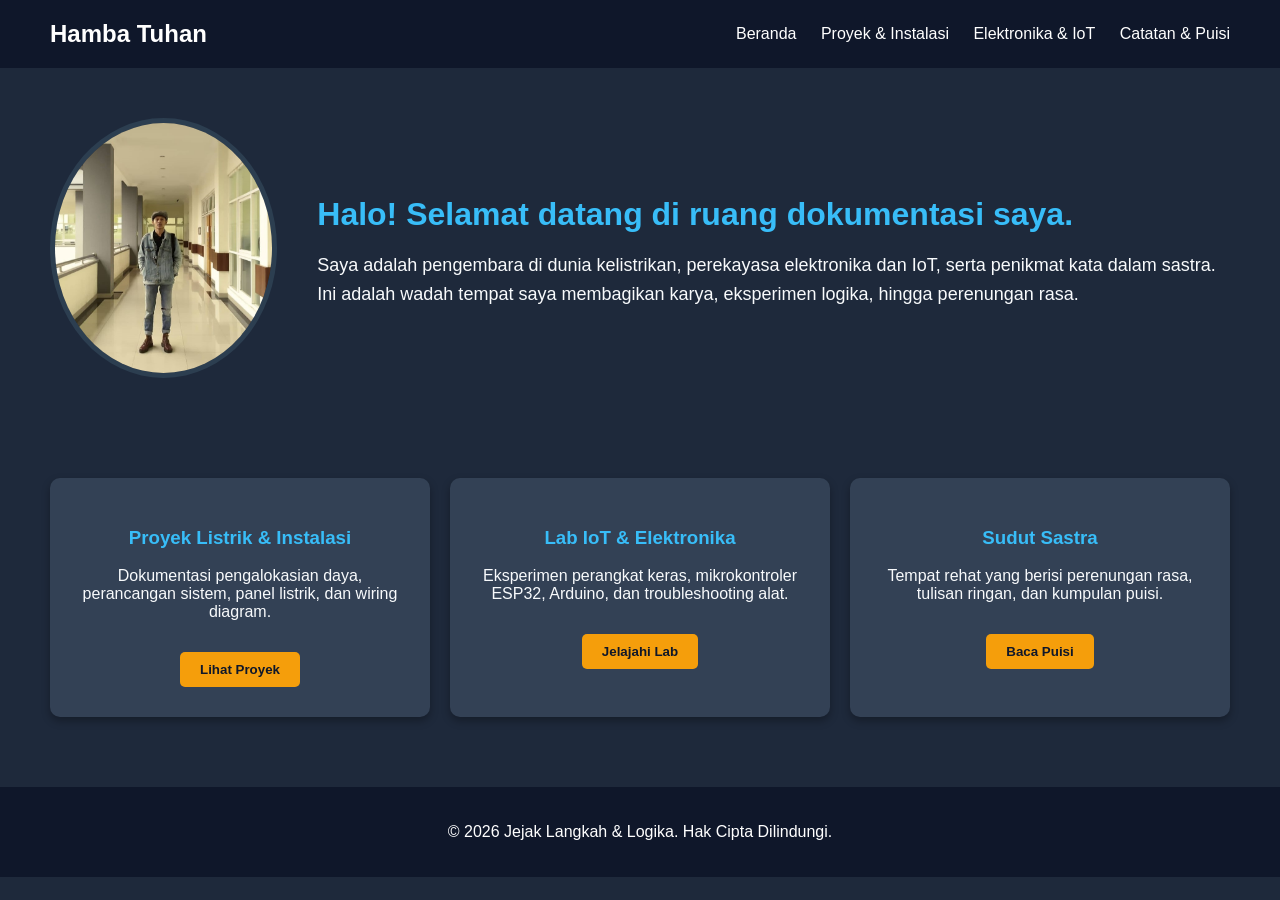
<file: index.html>
<!DOCTYPE html>
<html>
  <head>
    <title>Hamba Tuhan</title>
    <!-- Menyambungkan ke file CSS -->
    <link rel="stylesheet" href="style.css">
  </head>
  <body>
    
    <!-- BAGIAN 1: HEADER (Navigasi Atas) -->
    <header class="bagian-header">
      <div class="logo">Hamba Tuhan</div>
      <nav class="navigasi">
        <a href="#">Beranda</a>
        <a href="#">Proyek & Instalasi</a>
        <a href="#">Elektronika & IoT</a>
        <a href="#">Catatan & Puisi</a>
      </nav>
    </header>

    <!-- BAGIAN 2: HERO SECTION (Sambutan & Profil) -->
    <section class="bagian-hero">
      <img src="punk.jpg.jpeg" alt="Foto Profil" class="foto-profil">
      <div class="teks-sambutan">
        <h2>Halo! Selamat datang di ruang dokumentasi saya.</h2>
        <p>Saya adalah pengembara di dunia kelistrikan, perekayasa elektronika dan IoT, serta penikmat kata dalam sastra. Ini adalah wadah tempat saya membagikan karya, eksperimen logika, hingga perenungan rasa.</p>
      </div>
    </section>

    <!-- BAGIAN 3: KONTEN UTAMA (3 Kotak Hobi) -->
    <section class="bagian-konten">
      
      <!-- Kotak 1: Listrik -->
      <div class="kotak-hobi">
        <h3>Proyek Listrik & Instalasi</h3>
        <p>Dokumentasi pengalokasian daya, perancangan sistem, panel listrik, dan wiring diagram.</p>
        <button class="tombol-aksi" onclick="window.location.href='proyek.html'">Lihat Proyek</button>
      </div>

      <!-- Kotak 2: Elektronika/IoT -->
      <div class="kotak-hobi">
        <h3>Lab IoT & Elektronika</h3>
        <p>Eksperimen perangkat keras, mikrokontroler ESP32, Arduino, dan troubleshooting alat.</p>
        <button class="tombol-aksi" onclick="window.location.href='lab-iot.html'">Jelajahi Lab</button>
      </div>

      <!-- Kotak 3: Puisi -->
      <div class="kotak-hobi">
        <h3>Sudut Sastra</h3>
        <p>Tempat rehat yang berisi perenungan rasa, tulisan ringan, dan kumpulan puisi.</p>
        <button class="tombol-aksi" onclick="window.location.href='puisi.html'">Baca Puisi</button>
      </div>

    </section>

    <!-- BAGIAN 4: FOOTER (Penutup Bawah) -->
    <footer class="bagian-footer">
      <p>&copy; 2026 Jejak Langkah & Logika. Hak Cipta Dilindungi.</p>
    </footer>

  </body>
</html>
</file>
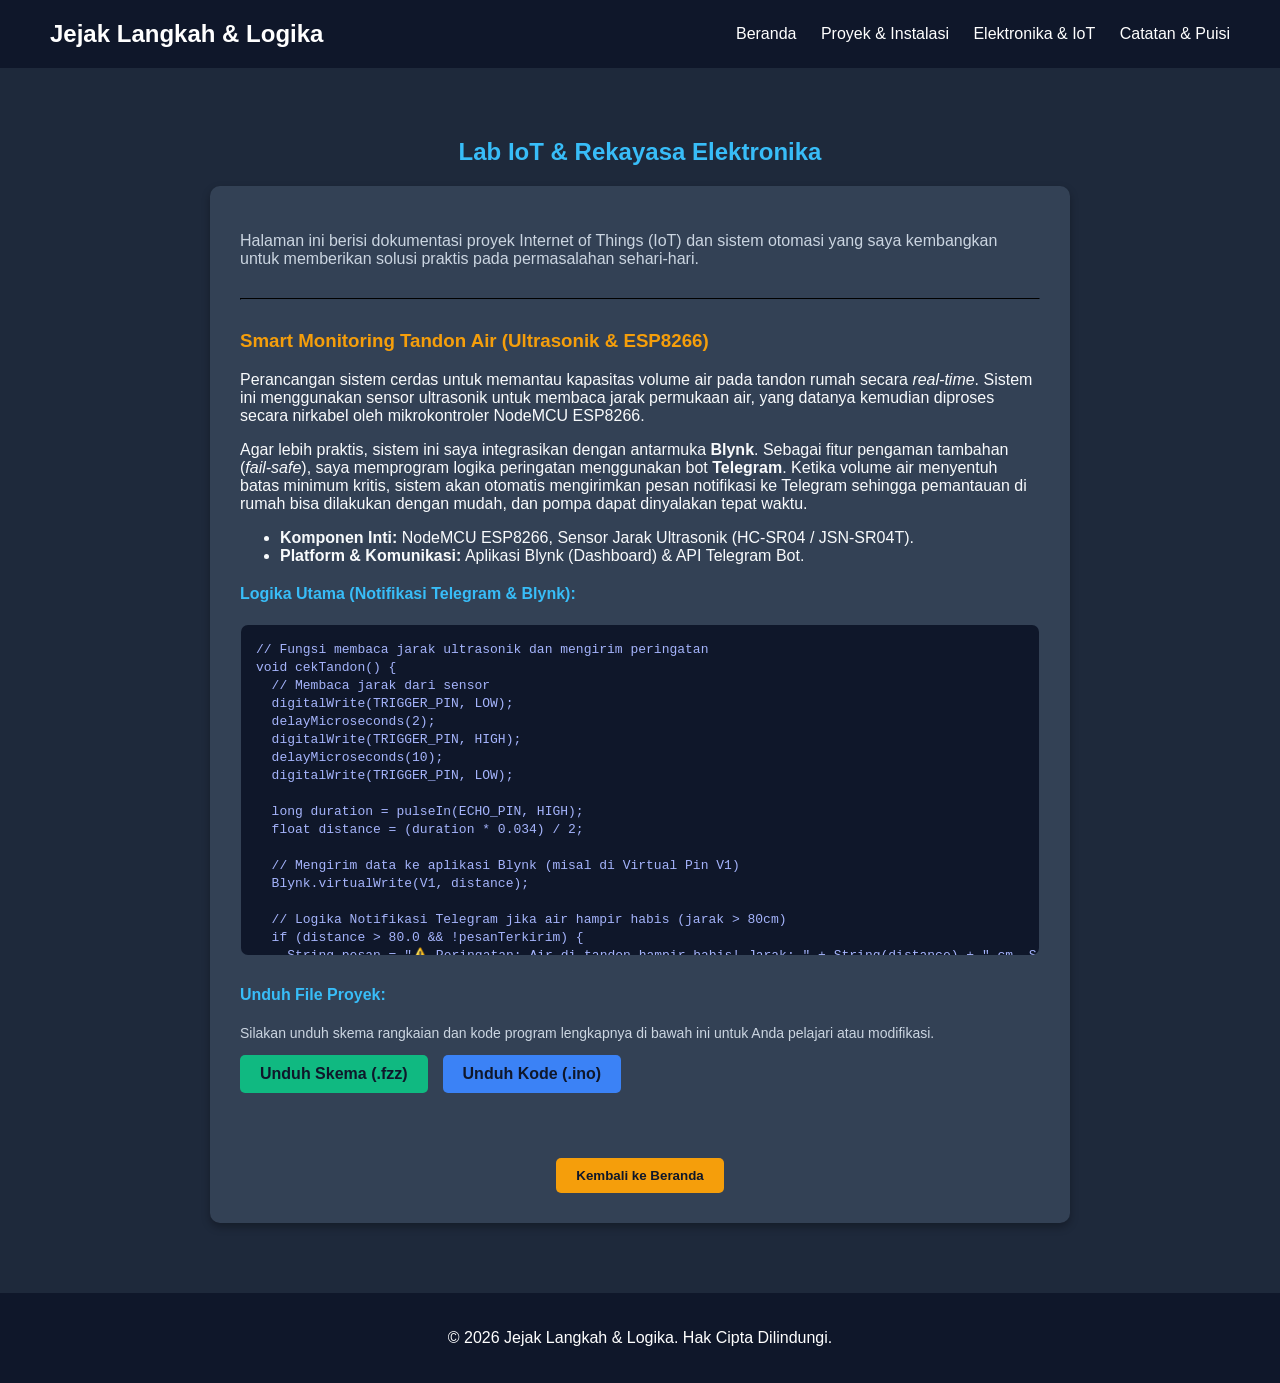
<file: lab-iot.html>
<!DOCTYPE html>
<html>
  <head>
    <title>Lab IoT & Elektronika</title>
    <!-- Kabel penghubung ke desain tema gelap elegan -->
    <link rel="stylesheet" href="style.css"> 
  </head>
  <body>
    
    <!-- BAGIAN HEADER (Menu Navigasi) -->
    <header class="bagian-header">
      <div class="logo">Jejak Langkah & Logika</div>
      <nav class="navigasi">
        <a href="index.html">Beranda</a>
        <a href="proyek.html">Proyek & Instalasi</a>
        <a href="lab-iot.html">Elektronika & IoT</a>
        <a href="puisi.html">Catatan & Puisi</a>
      </nav>
    </header>

    <!-- BAGIAN KONTEN UTAMA LAB IOT -->
    <div style="padding: 50px 20px; color: #f8fafc; text-align: center;">
      <h2 style="color: #38bdf8;">Lab IoT & Rekayasa Elektronika</h2>
      
      <!-- Kotak Utama Pembungkus Proyek -->
      <div class="kotak-hobi" style="width: 100%; max-width: 800px; margin: 0 auto; text-align: left;">
        <p style="color: #cbd5e1;">Halaman ini berisi dokumentasi proyek Internet of Things (IoT) dan sistem otomasi yang saya kembangkan untuk memberikan solusi praktis pada permasalahan sehari-hari.</p>
        
        <hr style="border-color: #334155; margin: 30px 0;">

        <!-- PROYEK 1: TANDON AIR -->
        <h3 style="color: #f59e0b;">Smart Monitoring Tandon Air (Ultrasonik & ESP8266)</h3>
        <p>Perancangan sistem cerdas untuk memantau kapasitas volume air pada tandon rumah secara <i>real-time</i>. Sistem ini menggunakan sensor ultrasonik untuk membaca jarak permukaan air, yang datanya kemudian diproses secara nirkabel oleh mikrokontroler NodeMCU ESP8266.</p>
        
        <p>Agar lebih praktis, sistem ini saya integrasikan dengan antarmuka <b>Blynk</b>. Sebagai fitur pengaman tambahan (<i>fail-safe</i>), saya memprogram logika peringatan menggunakan bot <b>Telegram</b>. Ketika volume air menyentuh batas minimum kritis, sistem akan otomatis mengirimkan pesan notifikasi ke Telegram sehingga pemantauan di rumah bisa dilakukan dengan mudah, dan pompa dapat dinyalakan tepat waktu.</p>
        
        <ul>
          <li><strong>Komponen Inti:</strong> NodeMCU ESP8266, Sensor Jarak Ultrasonik (HC-SR04 / JSN-SR04T).</li>
          <li><strong>Platform & Komunikasi:</strong> Aplikasi Blynk (Dashboard) & API Telegram Bot.</li>
        </ul>

        <!-- Tampilan Potongan Kode Logika Utama -->
        <h4 style="color: #38bdf8; margin-top: 20px;">Logika Utama (Notifikasi Telegram & Blynk):</h4>
        <div style="background-color: #0f172a; padding: 15px; border-radius: 8px; max-height: 300px; overflow-y: auto; overflow-x: auto; border: 1px solid #334155;">
<pre style="margin: 0; color: #a5b4fc; font-family: 'Courier New', Courier, monospace;"><code>// Fungsi membaca jarak ultrasonik dan mengirim peringatan
void cekTandon() {
  // Membaca jarak dari sensor
  digitalWrite(TRIGGER_PIN, LOW);
  delayMicroseconds(2);
  digitalWrite(TRIGGER_PIN, HIGH);
  delayMicroseconds(10);
  digitalWrite(TRIGGER_PIN, LOW);
  
  long duration = pulseIn(ECHO_PIN, HIGH);
  float distance = (duration * 0.034) / 2;
  
  // Mengirim data ke aplikasi Blynk (misal di Virtual Pin V1)
  Blynk.virtualWrite(V1, distance);
  
  // Logika Notifikasi Telegram jika air hampir habis (jarak > 80cm)
  if (distance > 80.0 && !pesanTerkirim) {
    String pesan = "⚠️ Peringatan: Air di tandon hampir habis! Jarak: " + String(distance) + " cm. Segera nyalakan pompa.";
    bot.sendMessage(CHAT_ID, pesan, "");
    pesanTerkirim = true; // Flag agar tidak spam pesan berulang
  } else if (distance < 50.0) {
    pesanTerkirim = false; // Reset status saat air sudah kembali terisi
  }
}</code></pre>
        </div>

        <!-- Area Tombol Download (Fritzing & Source Code) -->
        <h4 style="color: #38bdf8; margin-top: 30px;">Unduh File Proyek:</h4>
        <p style="font-size: 14px; color: #cbd5e1;">Silakan unduh skema rangkaian dan kode program lengkapnya di bawah ini untuk Anda pelajari atau modifikasi.</p>
        
        <!-- Tombol Berjajar ke Samping -->
        <div style="display: flex; gap: 15px; flex-wrap: wrap; margin-top: 10px;">
          <!-- Pastikan nama 'skema-tandon.fzz' sama dengan file Anda -->
          <a href="skema.fzz" download class="tombol-aksi" style="background-color: #10b981; text-decoration: none; display: inline-block; margin-top: 0;">
            Unduh Skema (.fzz)
          </a>
          
          <!-- Pastikan nama 'Tandon_Blynk_Tele.ino' sama dengan file Anda -->
          <a href="Monitoring_tandon_telegram.ino" download class="tombol-aksi" style="background-color: #3b82f6; text-decoration: none; display: inline-block; margin-top: 0;">
            Unduh Kode (.ino)
          </a>
        </div>

        <!-- Tombol Kembali ke Beranda -->
        <div style="text-align: center; margin-top: 50px;">
          <button class="tombol-aksi" onclick="window.location.href='index.html'">Kembali ke Beranda</button>
        </div>

      </div>
    </div>

    <!-- BAGIAN FOOTER -->
    <footer class="bagian-footer">
      <p>&copy; 2026 Jejak Langkah & Logika. Hak Cipta Dilindungi.</p>
    </footer>

  </body>
</html>
</file>
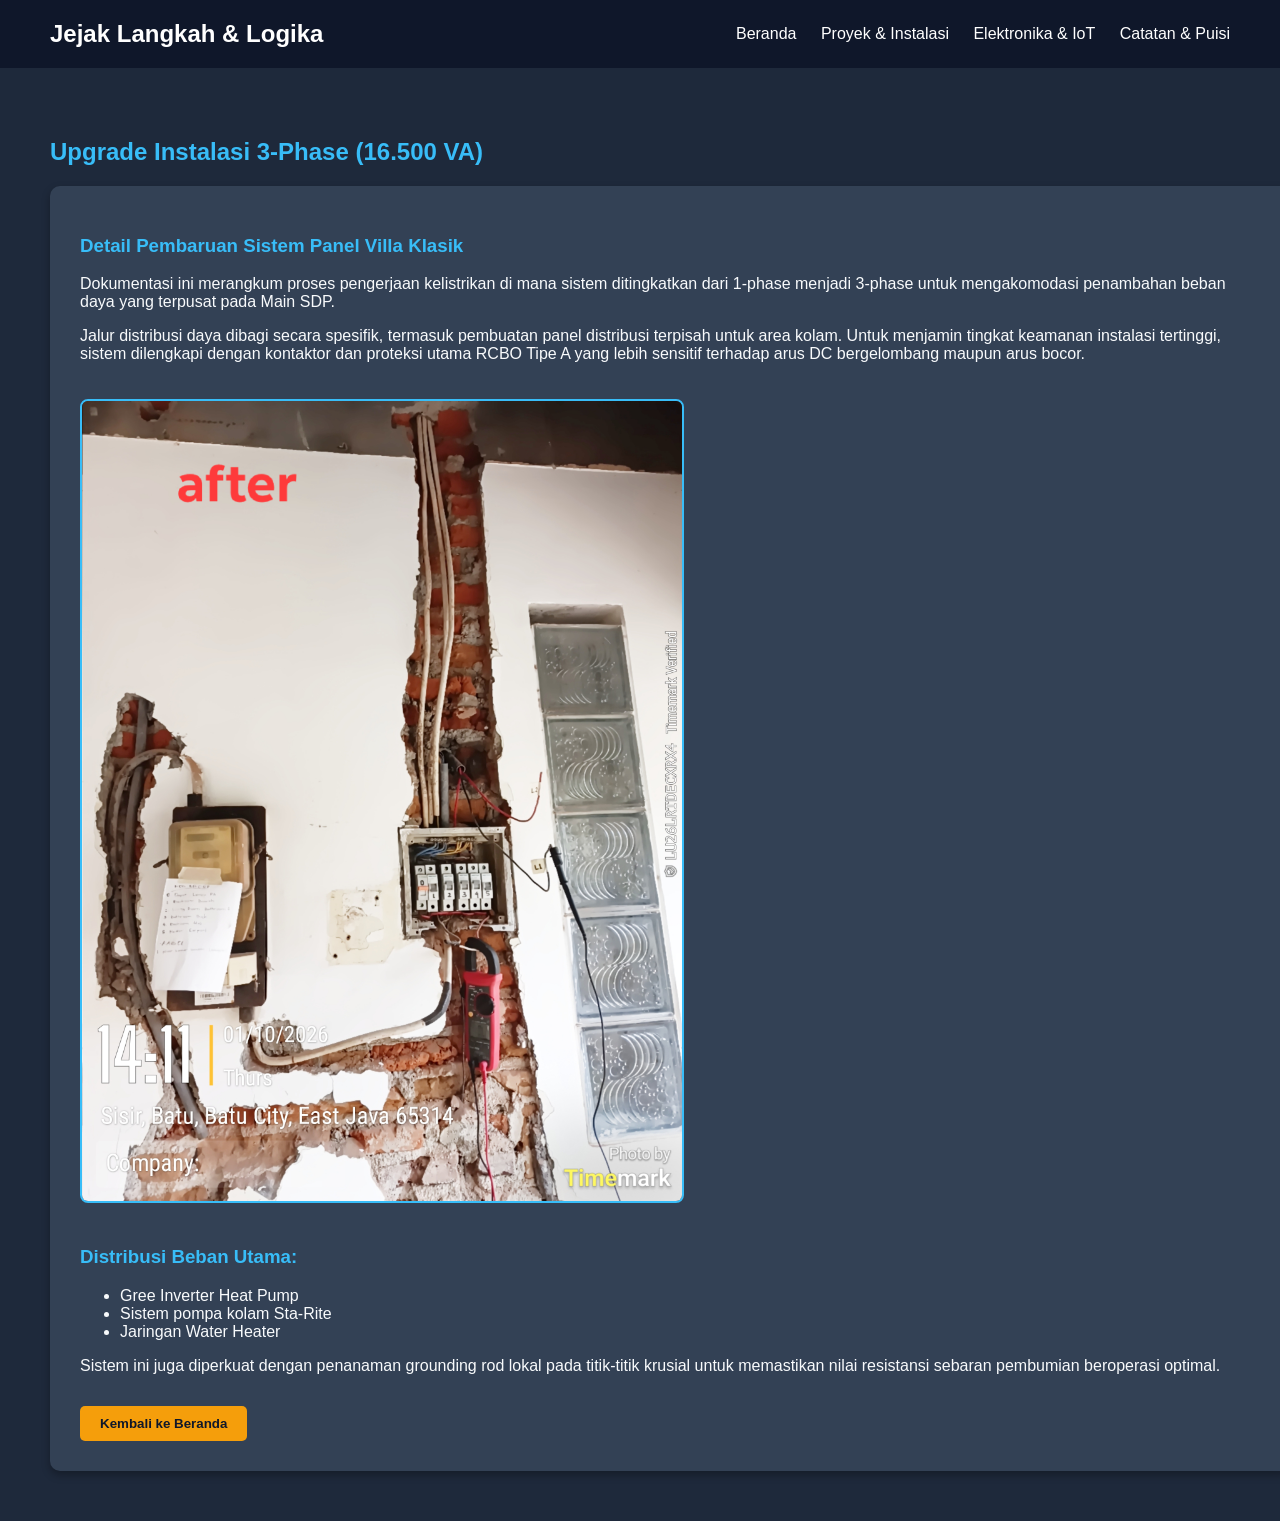
<file: proyek.html>
<!DOCTYPE html>
<html>
  <head>
    <title>Proyek Listrik & Instalasi</title>
    <!-- Kabel penghubung ke desain yang sama -->
    <link rel="stylesheet" href="style.css"> 
  </head>
  <body>
    
    <!-- HEADER (Menu bagian atas) -->
    <header class="bagian-header">
      <div class="logo">Jejak Langkah & Logika</div>
      <nav class="navigasi">
        <a href="index.html">Beranda</a>
        <a href="proyek.html">Proyek & Instalasi</a>
        <a href="#">Elektronika & IoT</a>
        <a href="#">Catatan & Puisi</a>
      </nav>
    </header>

    <!-- ISI KONTEN DOKUMENTASI -->
    <div style="padding: 50px; color: #f8fafc;">
      <h2 style="color: #38bdf8;">Upgrade Instalasi 3-Phase (16.500 VA)</h2>
      
      <!-- Kita meminjam gaya 'kotak-hobi' dari CSS tapi kita buat memanjang (width 100%) -->
      <div class="kotak-hobi" style="width: 100%; text-align: left;">
        <h3>Detail Pembaruan Sistem Panel Villa Klasik</h3>
        <p>Dokumentasi ini merangkum proses pengerjaan kelistrikan di mana sistem ditingkatkan dari 1-phase menjadi 3-phase untuk mengakomodasi penambahan beban daya yang terpusat pada Main SDP.</p>
        
        <p>Jalur distribusi daya dibagi secara spesifik, termasuk pembuatan panel distribusi terpisah untuk area kolam. Untuk menjamin tingkat keamanan instalasi tertinggi, sistem dilengkapi dengan kontaktor dan proteksi utama RCBO Tipe A yang lebih sensitif terhadap arus DC bergelombang maupun arus bocor.</p>
        <img src="mcbgroup.jpg" alt="Wiring Diagram Panel 3-Phase" style="width: 100%; max-width: 600px; border-radius: 8px; margin: 20px 0; border: 2px solid #38bdf8;">
        <h3 style="color: #38bdf8;">Distribusi Beban Utama:</h3>
        <ul>
          <li>Gree Inverter Heat Pump</li>
          <li>Sistem pompa kolam Sta-Rite</li>
          <li>Jaringan Water Heater</li>
        </ul>
        <p>Sistem ini juga diperkuat dengan penanaman grounding rod lokal pada titik-titik krusial untuk memastikan nilai resistansi sebaran pembumian beroperasi optimal.</p>

        <!-- Tombol untuk kembali ke rumah utama -->
        <button class="tombol-aksi" onclick="window.location.href='index.html'">Kembali ke Beranda</button>
      </div>
    </div>

  </body>
</html>
</file>
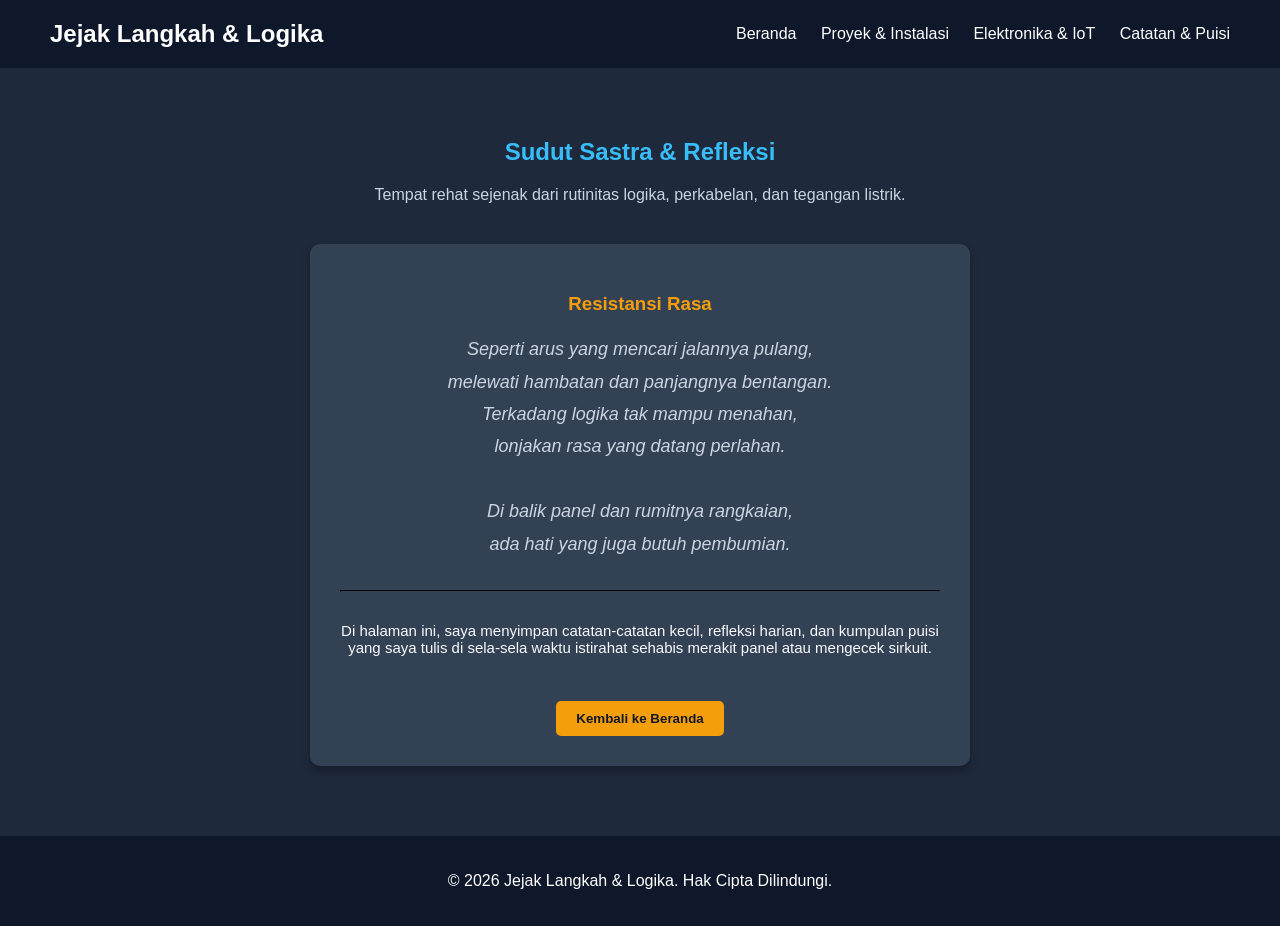
<file: puisi.html>
<!DOCTYPE html>
<html>
  <head>
    <title>Catatan & Puisi</title>
    <!-- Tetap tersambung ke tema gelap elegan -->
    <link rel="stylesheet" href="style.css"> 
  </head>
  <body>
    
    <!-- HEADER -->
    <header class="bagian-header">
      <div class="logo">Jejak Langkah & Logika</div>
      <nav class="navigasi">
        <a href="index.html">Beranda</a>
        <a href="proyek.html">Proyek & Instalasi</a>
        <a href="lab-iot.html">Elektronika & IoT</a>
        <a href="puisi.html">Catatan & Puisi</a>
      </nav>
    </header>

    <!-- ISI KONTEN SASTRA -->
    <div style="padding: 50px 20px; color: #f8fafc; text-align: center;">
      <h2 style="color: #38bdf8;">Sudut Sastra & Refleksi</h2>
      <p style="margin-bottom: 40px; color: #cbd5e1;">Tempat rehat sejenak dari rutinitas logika, perkabelan, dan tegangan listrik.</p>
      
      <!-- Kotak Puisi (Dibuat agak ke tengah agar seperti halaman buku) -->
      <div class="kotak-hobi" style="width: 100%; max-width: 600px; margin: 0 auto; text-align: left;">
        
        <h3 style="color: #f59e0b; text-align: center;">Resistansi Rasa</h3>
        
        <!-- Teks Puisi -->
        <p style="font-style: italic; line-height: 1.8; text-align: center; font-size: 18px; color: #cbd5e1;">
          Seperti arus yang mencari jalannya pulang,<br>
          melewati hambatan dan panjangnya bentangan.<br>
          Terkadang logika tak mampu menahan,<br>
          lonjakan rasa yang datang perlahan.<br><br>
          Di balik panel dan rumitnya rangkaian,<br>
          ada hati yang juga butuh pembumian.
        </p>
        
        <hr style="border-color: #334155; margin: 30px 0;">
        
        <p style="text-align: center; font-size: 15px;">
          Di halaman ini, saya menyimpan catatan-catatan kecil, refleksi harian, dan kumpulan puisi yang saya tulis di sela-sela waktu istirahat sehabis merakit panel atau mengecek sirkuit.
        </p>

        <!-- Tombol Kembali -->
        <div style="text-align: center; margin-top: 30px;">
          <button class="tombol-aksi" onclick="window.location.href='index.html'">Kembali ke Beranda</button>
        </div>

      </div>
    </div>

    <!-- FOOTER -->
    <footer class="bagian-footer">
      <p>&copy; 2026 Jejak Langkah & Logika. Hak Cipta Dilindungi.</p>
    </footer>

  </body>
</html>
</file>
<file: style.css>
/* Pengaturan Dasar */
body {
  font-family: Arial, sans-serif;
  margin: 0;
  background-color: #1e293b; /* Warna latar gelap elegan (Slate) */
  color: #f8fafc; /* Warna teks putih redup agar mata tidak lelah */
}

/* 1. HEADER */
.bagian-header {
  background-color: #0f172a; /* Biru sangat gelap (Midnight) */
  color: white;
  display: flex; 
  justify-content: space-between; 
  padding: 20px 50px;
  align-items: center;
}

.logo {
  font-size: 24px;
  font-weight: bold;
}

.navigasi a {
  color: white;
  text-decoration: none;
  margin-left: 20px;
  font-size: 16px;
}

/* 2. HERO SECTION */
.bagian-hero {
  display: flex; 
  padding: 50px;
  background-color: transparent; /* Mengubah putih menjadi tembus pandang */
  align-items: center;
}

.foto-profil {
  width: 250px;
  height: 250px;
  border-radius: 50%; /* Mengubah foto menjadi lingkaran */
  object-fit: cover;
  margin-right: 40px;
  border: 5px solid #2c3e50;
}

.teks-sambutan h2 {
  font-size: 32px;
  margin-bottom: 10px;
  color: #38bdf8; /* Warna biru terang/neon */
}

.teks-sambutan p {
  font-size: 18px;
  line-height: 1.6;
}

/* 3. KONTEN UTAMA (3 Kotak) */
.bagian-konten {
  display: flex; 
  justify-content: space-around; 
  padding: 50px;
  gap: 20px;
}

.kotak-hobi {
  background-color: #334155; /* Abu-abu kebiruan untuk membedakan dari latar */
  padding: 30px;
  border-radius: 10px;
  box-shadow: 0 4px 8px rgba(0,0,0,0.3); /* Bayangan sedikit ditebalkan */
  width: 30%;
  text-align: center;
}

.kotak-hobi h3 {
  color: #38bdf8; /* Biru terang menyerupai lampu LED/Listrik */
}

.tombol-aksi {
  background-color: #f59e0b; /* Kuning keemasan/Tembaga */
  color: #0f172a; /* Teks tombol warna gelap agar kontras */
  border: none;
  padding: 10px 20px;
  border-radius: 5px;
  cursor: pointer;
  margin-top: 15px;
  font-weight: bold;
}

/* Tambahan efek: Tombol menyala saat disentuh mouse */
.tombol-aksi:hover {
  background-color: #fbbf24;
}

/* 4. FOOTER */
.bagian-footer {
  text-align: center;
  padding: 20px;
  background-color: #0f172a; /* Samakan dengan header */
  color: white;
  margin-top: 20px;
}

/* ========================================= */
/* SENSOR RESPONSIVE (TAMPILAN KHUSUS HP)    */
/* ========================================= */
@media (max-width: 768px) {
  
  /* 1. Header (Menu) disusun ke bawah agar tidak tabrakan */
  .bagian-header {
    flex-direction: column;
    text-align: center;
    gap: 15px; /* Memberi jarak antara logo dan menu */
  }

  /* 2. Hero (Foto & Sapaan) disusun ke bawah */
  .bagian-hero {
    flex-direction: column;
    text-align: center;
    padding: 30px 20px;
  }
  
  .foto-profil {
    margin-right: 0; /* Menghilangkan jarak kanan */
    margin-bottom: 20px; /* Memberi jarak di bawah foto */
  }

  /* 3. KONTEN UTAMA (3 Kotak) disusun dari atas ke bawah */
  .bagian-konten {
    flex-direction: column; /* Ini adalah sakelar pengubah arahnya */
    padding: 20px;
  }

  .kotak-hobi {
    width: 100%; /* Kotak akan melebar memenuhi layar HP secara penuh */
    box-sizing: border-box; /* Agar padding tidak merusak lebar */
  }
}
</file>
